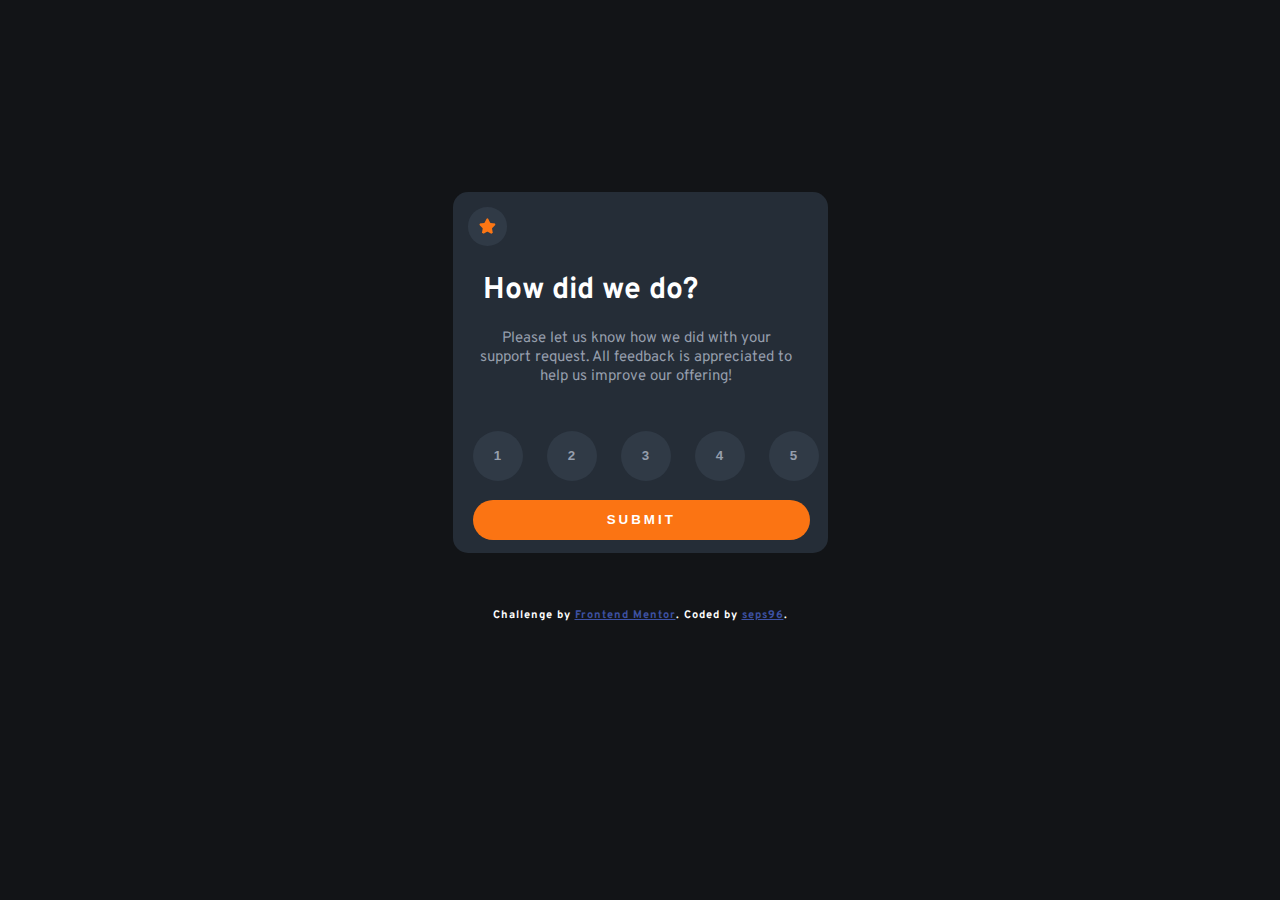
<file: index.html>
<!DOCTYPE html>
<html lang="en">

<head>
  <meta charset="UTF-8">
  <meta name="viewport" content="width=device-width, initial-scale=1.0">
  <!-- displays site properly based on user's device -->

  <link rel="icon" type="image/png" sizes="32x32" href="./images/favicon-32x32.png">

  <title>Frontend Mentor | Interactive rating component</title>
  <link rel="stylesheet" href="app.css">
  <link href="https://fonts.googleapis.com/css2?family=Overpass&display=swap" rel="stylesheet">

  <!-- Feel free to remove these styles or customise in your own stylesheet 👍 -->
  <style>
    .attribution {
      font-size: 11px;
      text-align: center;
    }

    .attribution a {
      color: hsl(228, 45%, 44%);
    }
  </style>
</head>

<body>



  <section id="main">
    <img id="star" alt="star" src="./images/icon-star.svg">
    <h1>How did we do?</h1>

    <p id="supp">Please let us know how we did with your support request. All feedback is appreciated
      to help us improve our offering!
    </p>
    <div id="rate-numbers">
      <button value="1" class="btn rate-one" id="one">1</button>
      <button value="2" class="btn rate-two" id="two">2</button>
      <button value="3" class="btn rate-three" id="three">3</button>
      <button value="4" class="btn rate-four" id="four">4</button>
      <button value="5" class="btn rate-five" id="five">5</button>
    </div>
    <br>
    <input type="submit" id="submit" value="SUBMIT">

  </section>

  <section id="access" class="hidden">

    <img src="./images/illustration-thank-you.svg" alt="thanks">
    <div>You selected <span id="rate">POUTSA</span> out of 5</div>


    <h2>Thank you!</h2>

    <p>We appreciate you taking the time to give a rating. If you ever need more support,
      don't hesitate to get in touch!
    </p>

  </section>

  <div class="attribution">
    Challenge by <a href="https://www.frontendmentor.io?ref=challenge" target="_blank">Frontend Mentor</a>.
    Coded by <a href="https://github.com/seps96" target="_blank">seps96</a>.
  </div>
  <script src="index.js"></script>
</body>

</html>
</file>
<file: app.css>
body {
    font-family: overpass;
    font-weight: 400;
    min-width: 375px;
    max-width: 375px;
    background-color: hsl(216, 12%, 8%);
    margin-left: auto;
    margin-right: auto;
    margin-top: 15%;

}


h1 {
    font-weight: 700;
    color: white;
    text-align: left;
    padding-left: 1em;
}

#main {
    background-color: hsl(213, 19%, 18%);
    color: hsl(217, 12%, 63%);
    font-size: 15px;
    border-radius: 1em;
    text-align: left;
    border: none;

}

#star {
    border: none;
    border-radius: 50%;
    background-color: hsl(213, 19%, 23%);
    padding: 0.75em;
    margin-top: 1em;
    margin-left: 1em;
}

#supp {
    padding-left: 1.5em;
}

div>button {
    border: none;
    border-radius: 50%;
    background-color: hsl(213, 19%, 23%);
    color: hsl(217, 12%, 63%);
    cursor: pointer;
    font-weight: bold;
    text-align: center;
    margin-left: 1.5em;
    width: 50px;
    height: 50px;
}

#submit {
    border: none;
    border-radius: 2em;
    background-color: hsl(25, 97%, 53%);
    color: white;
    font-weight: bold;
    cursor: pointer;
    letter-spacing: 3px;
    height: 3em;
    width: 90%;
    margin-bottom: 1em;
    margin-left: 1.5em;
}


button:hover {
    background: hsl(25, 97%, 53%);
    color: white;
}

button:focus {
    background: hsl(217, 12%, 63%);
    color: white;
}

#submit:hover {
    background: white;
    color: hsl(25, 97%, 53%);
}

.attribution {
    color: white;
    margin-top: 5em;
    font-weight: 700;
    letter-spacing: 1px;
    font-size: 1rem;
}

.hidden {
    display: none;
}

#access {
    background-color: hsl(213, 19%, 18%);
    color: hsl(217, 12%, 63%);
    font-size: 15px;
    border-radius: 1em;
    text-align: left;
    border: none;

}

h2 {
    font-weight: 700;
    color: white;
    padding-left: 1em;
    margin-left: 30%;

}

img {
    margin-left: 27.5%;
    margin-top: 2em;
}

#access>div {
    text-align: center;
    margin-top: 1em;
    background-color: hsl(213, 19%, 23%);
    border: none;
    border-radius: 2em;
    padding: 0.5em;
    margin-left: 20%;
    margin-right: 20%;
}

p {
    text-align: center;
    padding-bottom: 2em;
    padding-left: 2em;
    padding-right: 2em;
}
</file>
